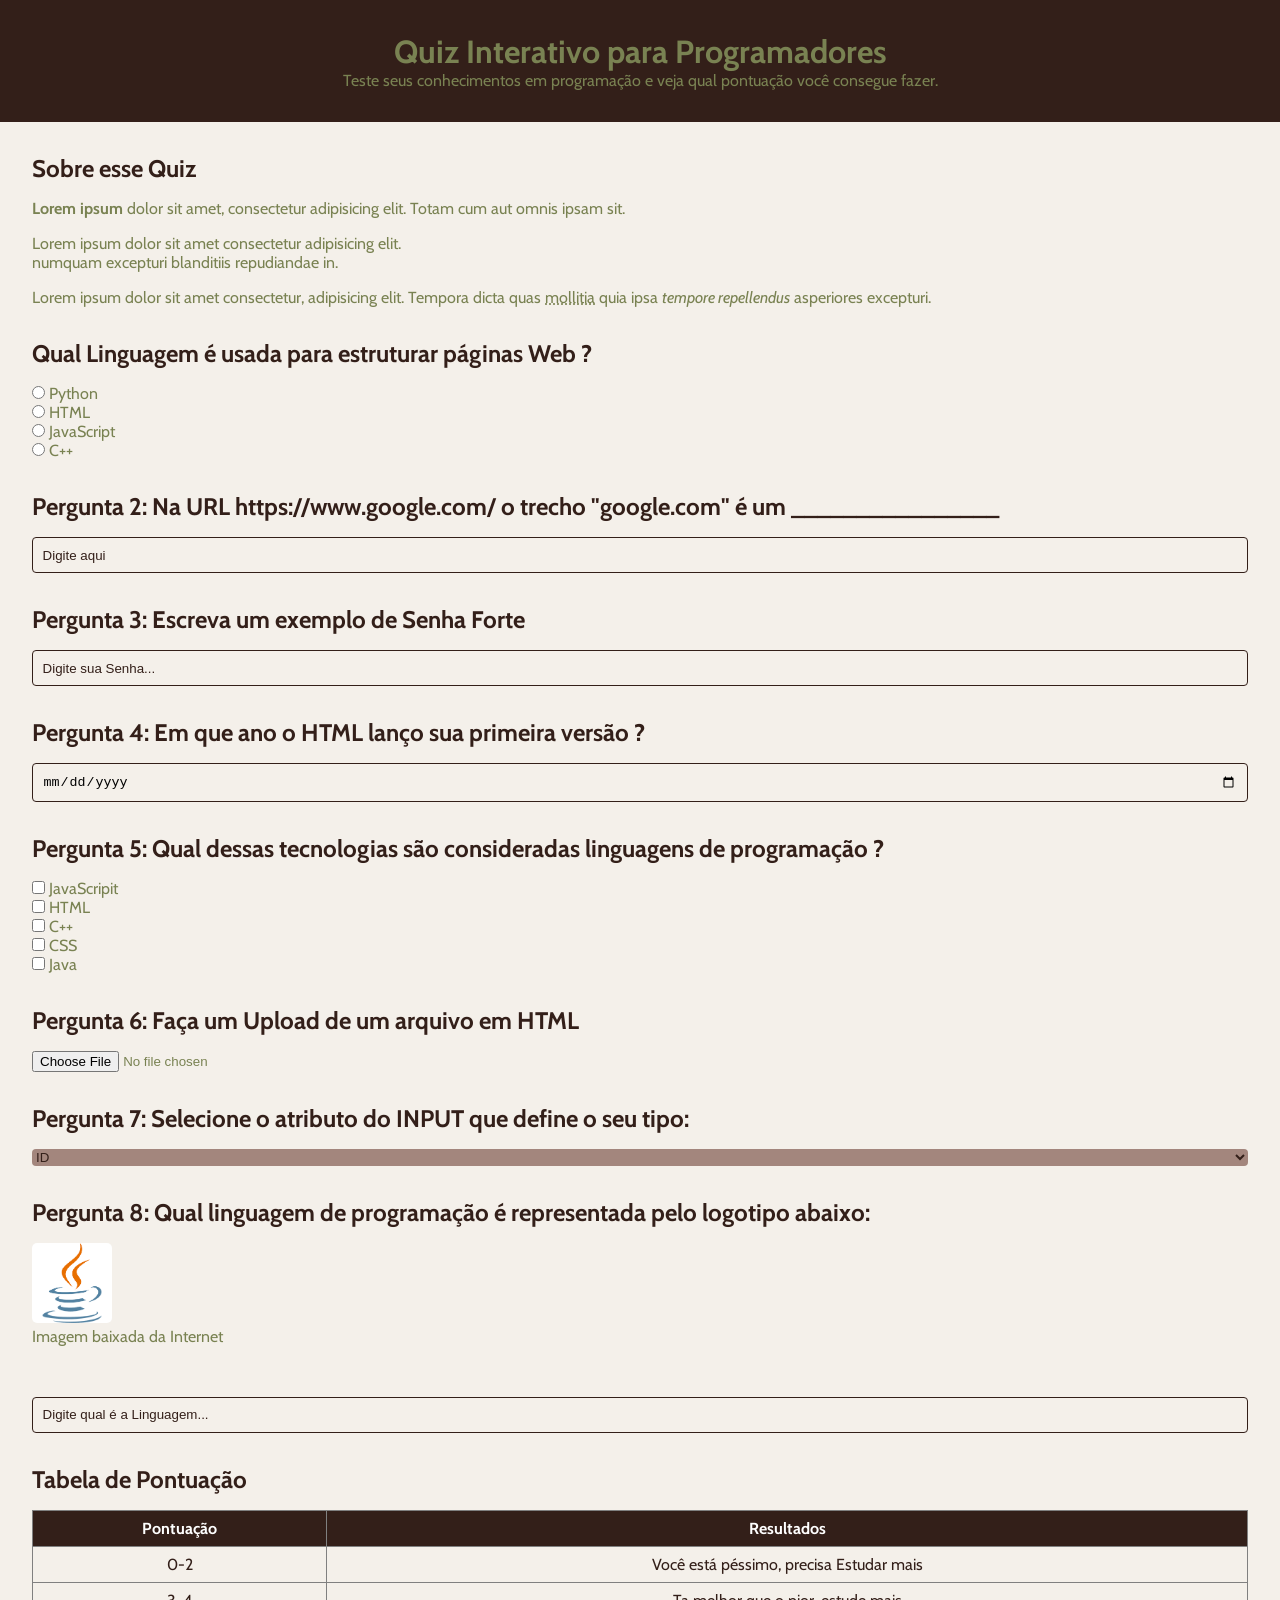
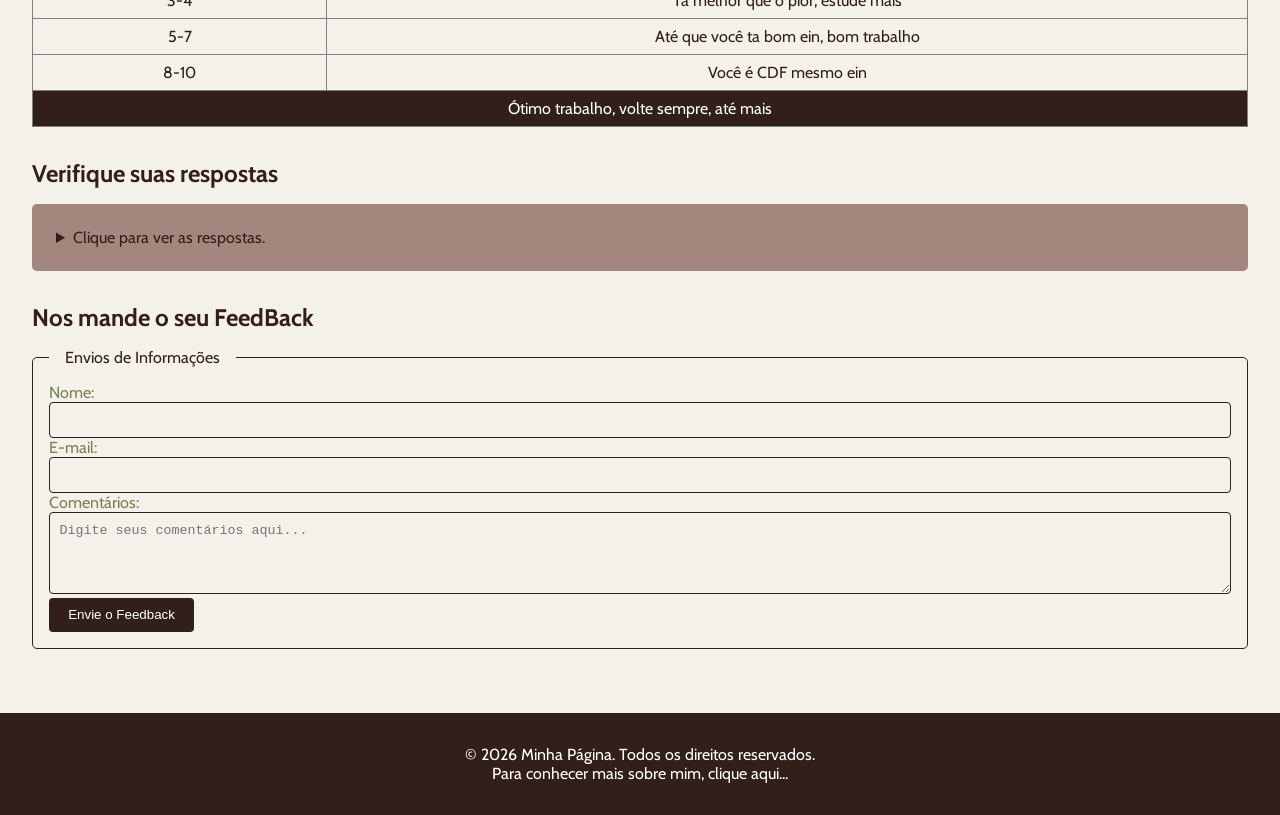
<file: index.html>
<!DOCTYPE html>
<html lang="pt-br">
<head>
    <meta charset="UTF-8">
    <meta name="viewport" content="width=device-width, initial-scale=1.0">
    <meta name="description" content="Um Quiz para Programadores">
    <title>Quiz para Programadores</title>
    <link rel="stylesheet" href="style.css">
</head>
<body>
 <header>
        <h1>Quiz Interativo para Programadores</h1>
        <p>Teste seus conhecimentos em programação e veja qual pontuação você consegue fazer.</p>
 </header>
<main>
    <!--Introdução-->
    <section>
        <h2>Sobre esse Quiz</h2>
        <p><strong>Lorem ipsum</strong> dolor sit amet, consectetur adipisicing elit. Totam cum aut omnis ipsam sit.</p>
        <p>Lorem ipsum dolor sit amet consectetur adipisicing elit. <br> numquam excepturi blanditiis repudiandae in.</p>
        <p>Lorem ipsum dolor sit amet consectetur, adipisicing elit. Tempora dicta quas <abbr title="Hyper Text Markup Languege">mollitia</abbr> quia ipsa <em>tempore repellendus</em> asperiores excepturi.</p>




    </section>
    <!--Pergunta 1-Multipla Escolha-->
    <section>
        <h2>Qual Linguagem é usada para estruturar páginas Web ?</h2>
        <form>
            <input type="radio" value="Python" id="p1a" name="pergunta1">
            <label for="p1z">Python</label><br>
            <input type="radio" value="HTML" id="p1b" name="pergunta1">
            <label for="p1b">HTML</label><br>
            <input type="radio" value="JavaScript" id="p1c" name="pergunta1">
            <label for="p1c">JavaScript</label><br>
            <input type="radio" value="C++" id="p1d" name="pergunta2">
            <label for="p1d">C++</label>

        </form>
    </section>
    <!--Pergunta 2 - Texto-->
    <section>
        <h2>Pergunta 2: Na URL https://www.google.com/ o trecho "google.com" é um ________________</h2>
        <form>
            <input type="text" id="p2" name="pergunta2" placeholder="Digite aqui">
        </form>
    </section>
    <!--Pergunta 3 - Senha-->
    <section>
        <h2>Pergunta 3: Escreva um exemplo de Senha Forte</h2>
        <form>
            <input type="password" id="p3" name="pergunta3" placeholder="Digite sua Senha...">
        </form>

    </section>
    <!--Pergunta 4 - Data-->
    <section>
        <h2>Pergunta 4: Em que ano o HTML lanço sua primeira versão ?</h2>
        <form>
            <input type="date" id="p4" name="pergunta4">
        </form>

    </section>
    <!--Pergunta 5 - Seleção Múltipla-->
    <section>
        <h2>Pergunta 5: Qual dessas tecnologias são consideradas linguagens de programação ?</h2>
        <form>
            <input type="checkbox" id="p5a" name="pergunta5" value="JavaScript">
            <label for="p5a">JavaScripit</label><br>
            <input type="checkbox" id="p5b" name="pergunta5" value="HTML">
            <label for="p5b">HTML</label><br>
            <input type="checkbox" id="p5c" name="pergunta5" value="C++">
            <label for="p5c">C++</label><br>
            <input type="checkbox" id="p5d" name="pergunta5" value="CSS">
            <label for="p5d">CSS</label><br>
            <input type="checkbox" id="p5e" name="pergunta5" value="Java">
            <label for="p5e">Java</label>
        </form>

    </section>
    <!--Pergunta 6 - Upload-->
    <section>
        <h2>Pergunta 6: Faça um Upload de um arquivo em HTML</h2>
        <form>
            <input type="file" id="p6" name="pergunta6">
        </form>

    </section>
    <!--Pergunta 7 - Menu suspenso-->
    <section>
        <h2>Pergunta 7: Selecione o atributo do INPUT que define o seu tipo:</h2>
        <select name="pergunta7" id="p7">
            <option value="id">ID</option>
            <option value="value">VALUE</option>
            <option value="type">TYPE</option>
            <option value="name">NAME</option>
            <option value="placeholder">PLACE HOLDER</option>
        </select>

    </section>
    <!--Pergunta 8 - Imagem-->
    <section>
        <h2>Pergunta 8: Qual linguagem de programação é representada pelo logotipo abaixo:</h2>
        <figure>
            <img src="imagens/java.jpg" alt="LogoTipo de uma linguagem de programação">
            <figcaption>Imagem baixada da Internet</figcaption>
        </figure><br>
        <form>            
            <input type="text" id="p8" name="pergunta8" placeholder="Digite qual é a Linguagem...">
        </form>

    </section>
    <!--Tabela de Pontuação-->
    <section>
        <h2>Tabela de Pontuação</h2>
        <table border="1">
            <thead>
                <tr>
                    <th>Pontuação</th>
                    <th>Resultados</th>
                </tr>
            </thead>
            <tbody>
                <tr>
                    <td>0-2</td>
                    <td>Você está péssimo, precisa Estudar mais</td>
                </tr>
                <tr>
                    <td>3-4</td>
                    <td>Ta melhor que o pior, estude mais</td>
                </tr>
                <tr>
                    <td>5-7</td>
                    <td>Até que você ta bom ein, bom trabalho</td>
                </tr>    
                <tr>
                    <td>8-10</td>
                    <td>Você é CDF mesmo ein</td>
                </tr>
            </tbody>
            <tfoot>
                <tr>
                    <td colspan="2">Ótimo trabalho, volte sempre, até mais</td>
                </tr>

            </tfoot>

        </table>


    </section>
    <!--Lista de Respostas-->
    <section>
        <h2>Verifique suas respostas</h2>
        <details>
            <summary>Clique para ver as respostas.</summary>
                <ol>
                    <li>HTML</li>
                    <li>Domínio</li>
                    <li>HHJasd*7</li>
                    <li>1991</li>
                    <li>JavaScript e Java</li>
                    <li>Arquivo deve ter extensão .HTML</li>
                    <li>Type</li>
                    <li>Java</li>
                </ol>
            </details>
       
    </section>
    <!--Formulário de FeedBack-->
    <section>
        <h2>Nos mande o seu FeedBack</h2>
        <form>

            <fieldset>
                <legend>Envios de Informações</legend>
                <label for="name">Nome:</label>
                <input type="text" id="name" name="name"><br>
                <label for="email">E-mail:</label>
                <input type="email" id="email" name="email"><br>
                <label for="message">Comentários:</label><br>
                <textarea id="comentarios" name="comentarios" rows="4" cols="50" placeholder="Digite seus comentários aqui..."></textarea><br>
                <button onclick="alert('FEEDBACK ENVIADO!')">Envie o Feedback</button>
            </fieldset>
        </form>
    </section>


</main>
<footer>
    <p class="copyright">&copy; 2026 Minha Página. Todos os direitos reservados.</p>
    <p class="copyright"><a href="sobremim.html" target="_self">Para conhecer mais sobre mim, clique aqui...</a></p>
</footer>
</html>
</file>
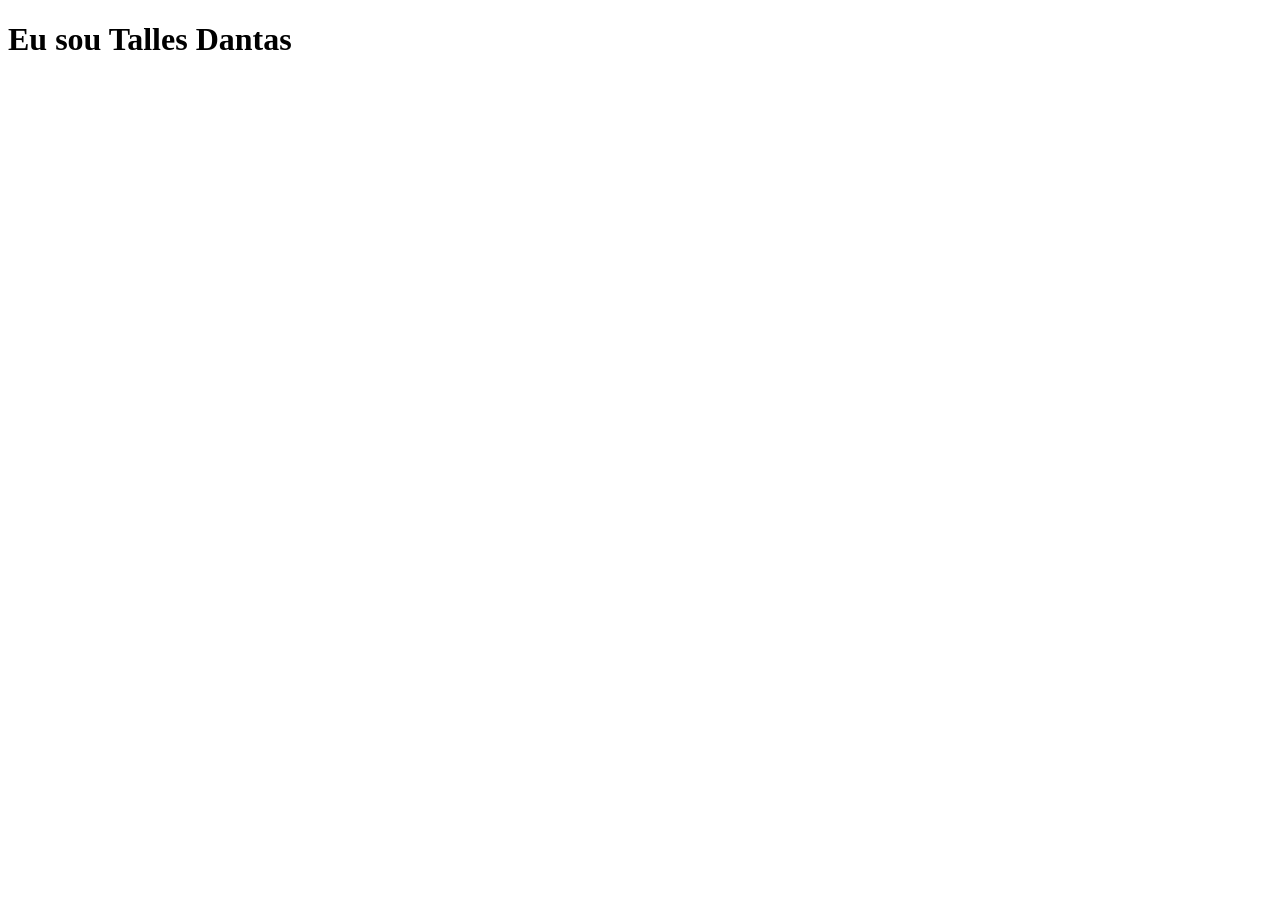
<file: sobremim.html>
<!DOCTYPE html>
<html lang="pt-br">
<head>
    <meta charset="UTF-8">
    <meta name="viewport" content="width=device-width, initial-scale=1.0">
    <title>Sobre mim</title>
</head>
<body>
    <h1>Eu sou Talles Dantas</h1>
</body>
</html>
</file>
<file: style.css>
@charset "UTF-8";

@import url('https://fonts.googleapis.com/css2?family=Cabin:ital,wght@0,400..700;1,400..700&display=swap');

* {
    margin: 0;
    padding: 0;
    box-sizing: border-box;
}

body {
        background-color: #f4f0ea;
        color: #798252;
        font-family: "Cabin", sans-serif;
        font-wight: 400;
}

header {
    padding: 2rem;
    background-color: #331F19;
    text-align: center;
}

main{
    padding: 2rem;
    display: flex;
    flex-direction: column;
    gap: 2rem;
}
section{
    display: flex;
    flex-direction: column;
    gap: 1rem;
}

h2{
    color: #331F19;
}

input[type="radio"], input[type="checkbox"]{
    accent-color: #331F19;
}
input[type="text"],input[type="password"],input[type="date"],input[type="email"]{
    width: 100%;
    padding: 0.6rem;
    border: 1px solid #331F19;
    border-radius: 4px;
    outline: none;
    background-color: transparent;

}
input::placeholder{
    color: #331F19;
}
select{
    cursor: pointer;
    background-color: #a3867d;
    color: #331F19;
    border-radius: 4px;
    border: none;
    outline: none;
}
img{
    width: 5rem;
    border-radius: 5px;
}

table{
    width: 100%;
    border-collapse: collapse;

}

th{
    background-color:#331F19;
    color: white;
    padding: 0.5rem;
    text-align: center;
}
td{
    color: #331F19;
    padding: 0.5rem;
    text-align: center;

}
tfoot td{
    background-color: #331F19;
    color: white;

}

details{
    background-color: #a3867d;
    border-radius: 5px;
    padding: 0.5rem;
}
summary{
    cursor: pointer;
    color: #331F19;
    font-weight: 400;
    margin: 1rem;
}
details summary:hover{
    color: #00ffff;
}
details ol{
    color: #331F19;
    margin-left: 1.5rem;
    padding: 0.2rem;
}

fieldset{
    border: 1px solid #331F19;
    border-radius: 5px;
    padding: 1rem;

}

legend{
    color: #331F19;
    padding: 0 1rem;
}
textarea{
    width: 100%;
    padding: 0.6rem;
    border: 1px solid #331F19;
    border-radius: 4px;
    background-color: transparent;

}

button{
    color: #ffffff;
    background-color: #331F19;
    padding: 0.6rem 1.2rem;
    border: black;
    cursor: pointer;
    border-radius: 4px;
}
button:hover{
    background-color: #50361d;
    color: #00ffff;
}

footer{
    background-color: #331F19;
    padding: 2rem;
    margin-top: 2rem;
    text-align: center;
}

.copyright{
    color: #ffffff;
}

footer a{
    text-decoration: none;
    color: #ffffff;

}
</file>
